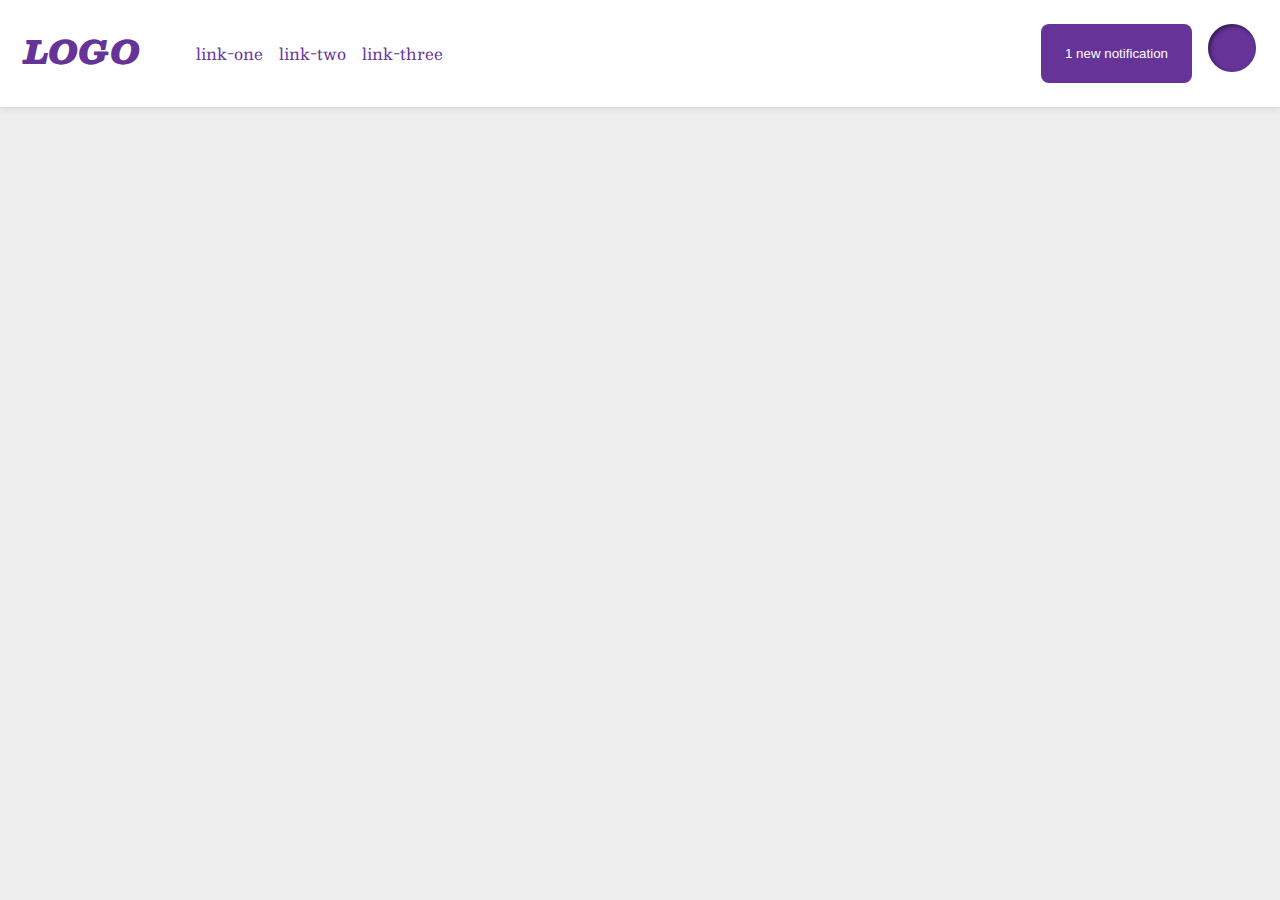
<file: flex/03-flex-header-2/index.html>
<!DOCTYPE html>
<html lang="en">
<head>
  <meta charset="UTF-8">
  <meta http-equiv="X-UA-Compatible" content="IE=edge">
  <meta name="viewport" content="width=device-width, initial-scale=1.0">
  <title>Flex Header 2</title>
  <link rel="stylesheet" href="style.css">
</head>
<body>
  <div class="header">
    <div class="left-stuff">
    <div class="logo">
      LOGO
    </div>
    <ul class="links">
      <li><a href="google.com">link-one</a></li>
      <li><a href="google.com">link-two</a></li>
      <li><a href="google.com">link-three</a></li>
    </ul>
    </div>
    <div class="right-stuff">
    <button class="notifications">
      1 new notification
    </button>
    <div class="profile-image"></div>
    </div>
  </div>
</body>
</html>
</file>
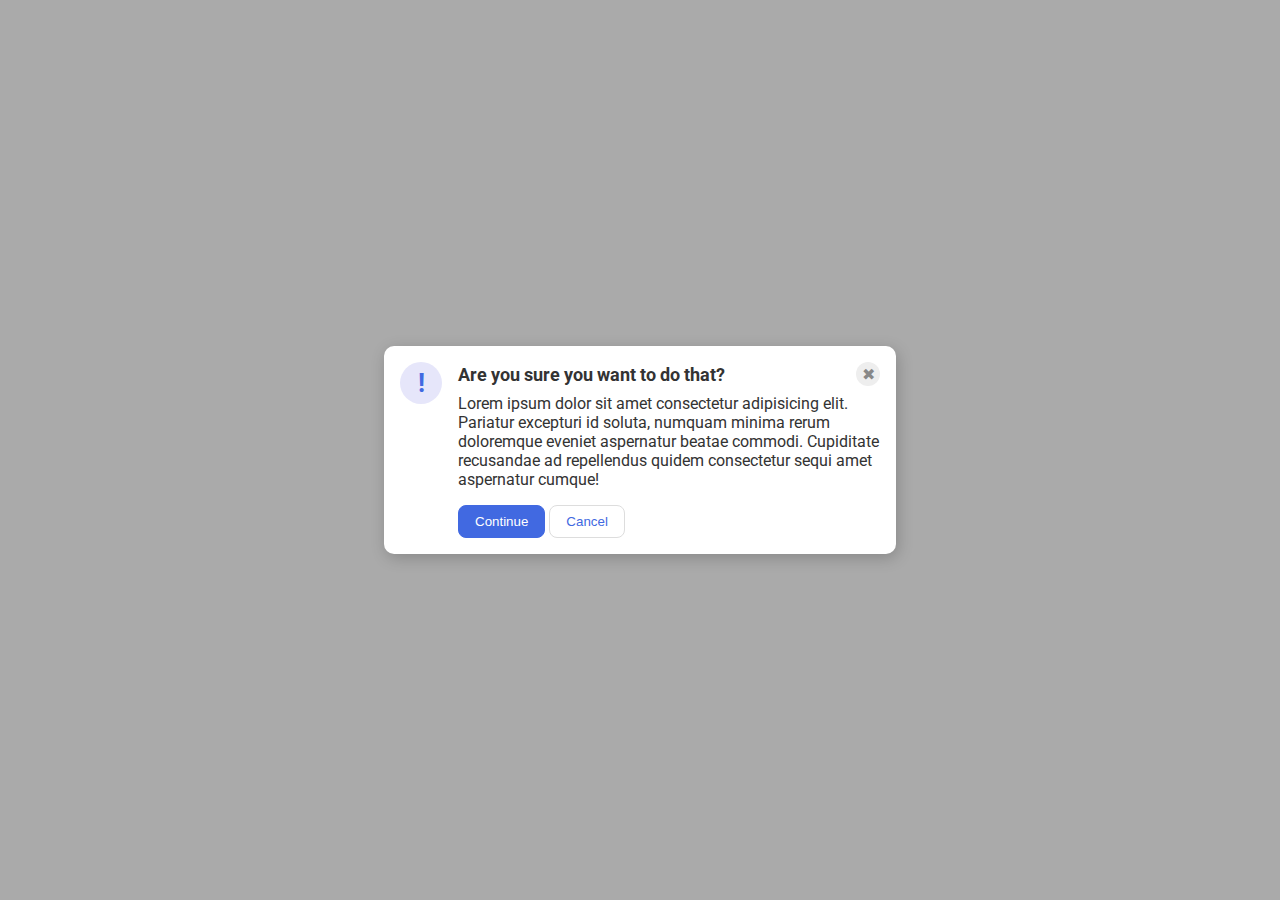
<file: flex/05-flex-modal/index.html>
<!DOCTYPE html>
<html lang="en">
<head>
  <meta charset="UTF-8">
  <meta http-equiv="X-UA-Compatible" content="IE=edge">
  <meta name="viewport" content="width=device-width, initial-scale=1.0">
  <link rel="stylesheet" href="style.css">
  <title>Modal</title>
</head>
<body>
  <div class="modal">
    <div class="icon">!</div>
    <div class="container">
      <div class="header">Are you sure you want to do that?
      <div class="close-button">✖</div>
    </div>
    <div class="text">Lorem ipsum dolor sit amet consectetur adipisicing elit. Pariatur excepturi id soluta, numquam minima rerum doloremque eveniet aspernatur beatae commodi. Cupiditate recusandae ad repellendus quidem consectetur sequi amet aspernatur cumque!</div>
    <button class="continue">Continue</button>
    <button class="cancel">Cancel</button>
  </div>
</body>
</html>
</file>
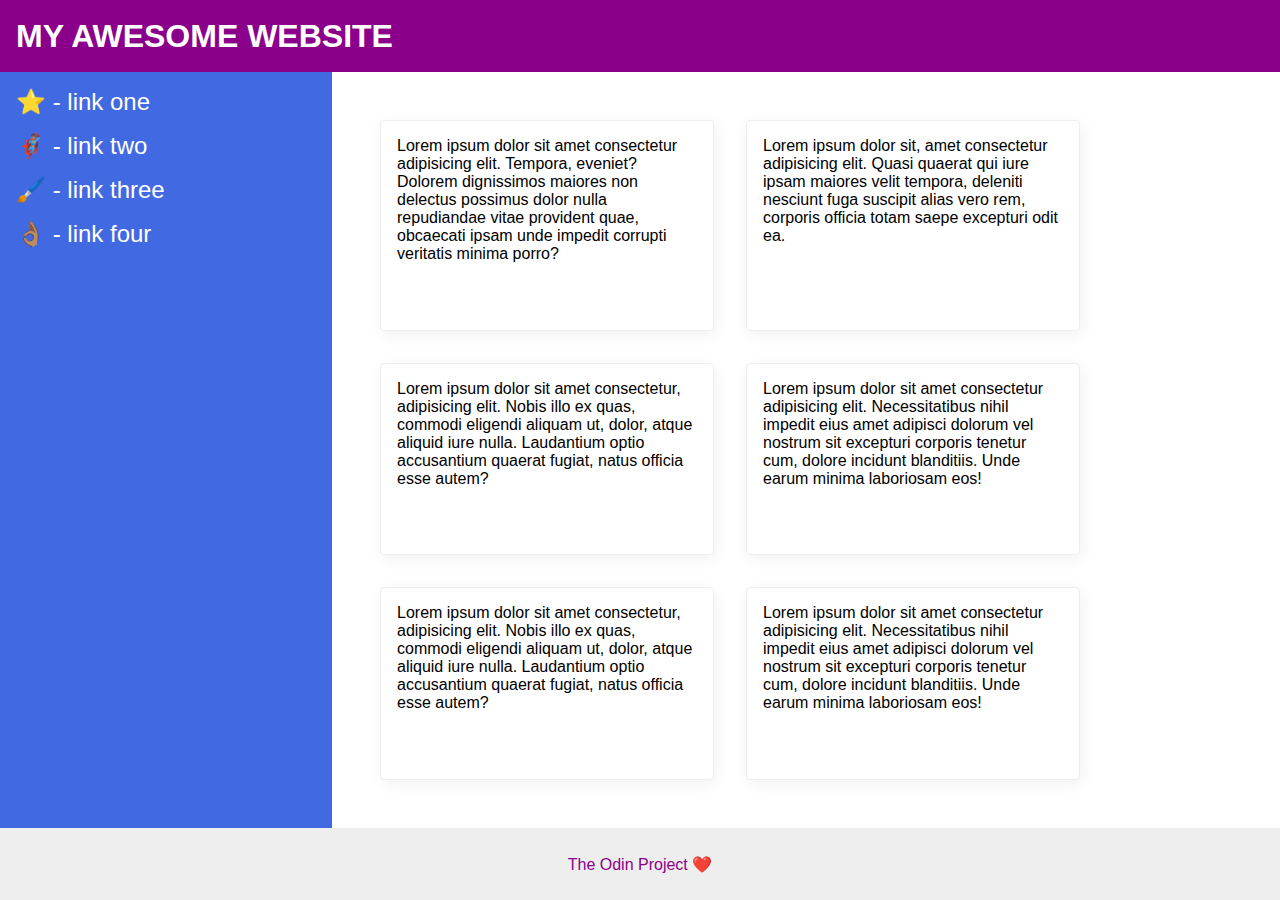
<file: flex/07-flex-layout-2/index.html>
<!DOCTYPE html>
<html lang="en">
<head>
  <meta charset="UTF-8">
  <meta http-equiv="X-UA-Compatible" content="IE=edge">
  <meta name="viewport" content="width=device-width, initial-scale=1.0">
  <title>The Holy Grail</title>
  <link rel="stylesheet" href="style.css">
</head>
<body>
  <div class="header">
    MY AWESOME WEBSITE
  </div>
  <div class="body">
  <div class="sidebar">
    <ul>
      <li><a href="google.com">⭐ - link one</a></li>
      <li><a href="google.com">🦸🏽‍♂️ - link two</a></li>
      <li><a href="google.com">🖌️ - link three</a></li>
      <li><a href="google.com">👌🏽 - link four</a></li>
    </ul>
  </div>
<div class="container">
  <div class="card">Lorem ipsum dolor sit amet consectetur adipisicing elit. Tempora, eveniet? Dolorem dignissimos maiores non delectus possimus dolor nulla repudiandae vitae provident quae, obcaecati ipsam unde impedit corrupti veritatis minima porro?</div>
  <div class="card">Lorem ipsum dolor sit, amet consectetur adipisicing elit. Quasi quaerat qui iure ipsam maiores velit tempora, deleniti nesciunt fuga suscipit alias vero rem, corporis officia totam saepe excepturi odit ea.</div>
  <div class="card">Lorem ipsum dolor sit amet consectetur, adipisicing elit. Nobis illo ex quas, commodi eligendi aliquam ut, dolor, atque aliquid iure nulla. Laudantium optio accusantium quaerat fugiat, natus officia esse autem?</div>
  <div class="card">Lorem ipsum dolor sit amet consectetur adipisicing elit. Necessitatibus nihil impedit eius amet adipisci dolorum vel nostrum sit excepturi corporis tenetur cum, dolore incidunt blanditiis. Unde earum minima laboriosam eos!</div>
  <div class="card">Lorem ipsum dolor sit amet consectetur, adipisicing elit. Nobis illo ex quas, commodi eligendi aliquam ut, dolor, atque aliquid iure nulla. Laudantium optio accusantium quaerat fugiat, natus officia esse autem?</div>
  <div class="card">Lorem ipsum dolor sit amet consectetur adipisicing elit. Necessitatibus nihil impedit eius amet adipisci dolorum vel nostrum sit excepturi corporis tenetur cum, dolore incidunt blanditiis. Unde earum minima laboriosam eos!</div>
</div>
</div> 
  <div class="footer">
    The Odin Project ❤️
  </div>
</body>
</html>
</file>
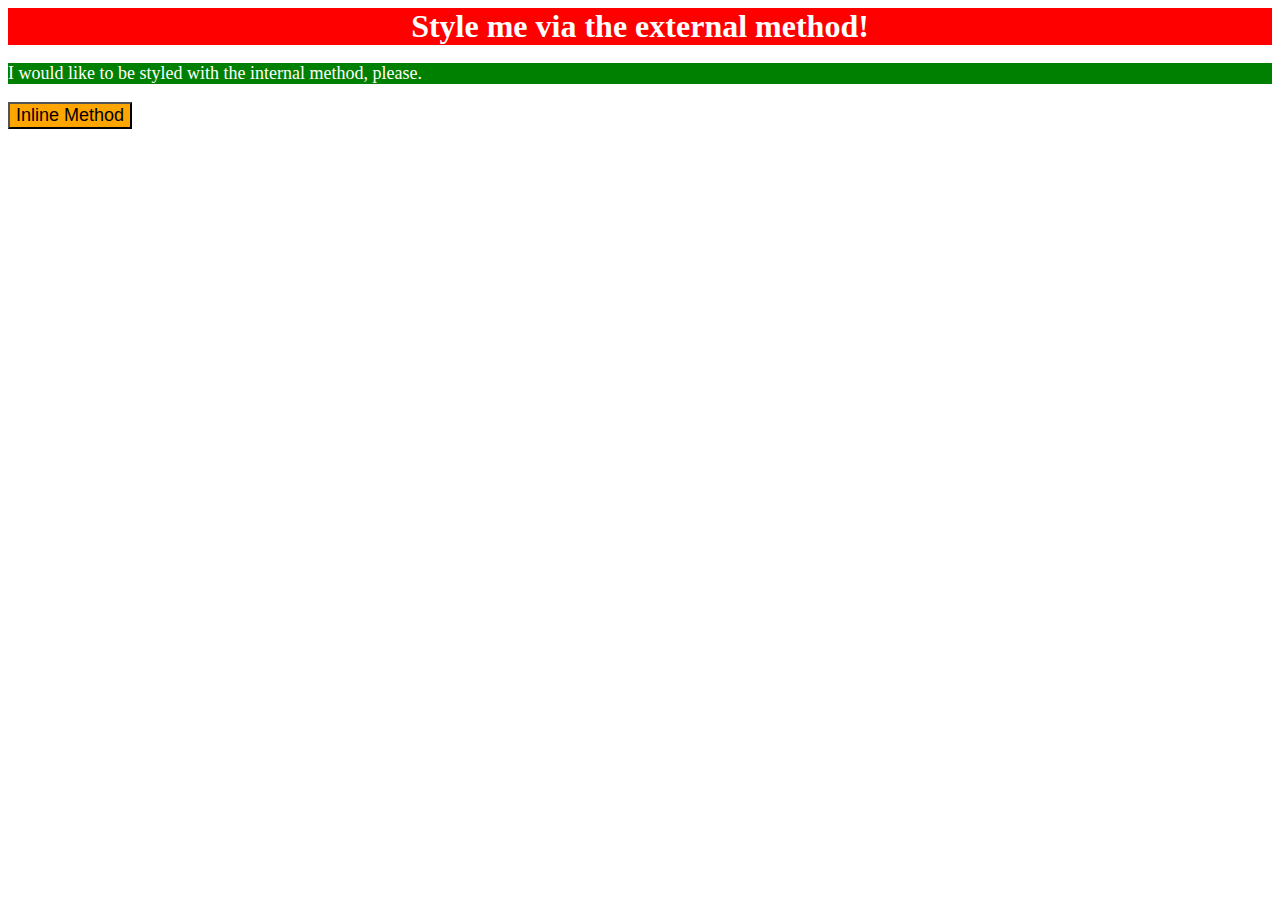
<file: foundations/01-css-methods/index.html>
<!DOCTYPE html>
<html lang="en">
<head>
  <meta charset="UTF-8">
  <meta http-equiv="X-UA-Compatible" content="IE=edge">
  <meta name="viewport" content="width=device-width, initial-scale=1.0">
  <title>Methods for Adding CSS</title>
  <link rel="stylesheet" type="text/css" href="styles.css">
  <style>
    p{
      color: white;
      background-color: green;
      font-size: 18px;
    }
  </style>
</head>
<body>
  <div>Style me via the external method!</div>
  <p>I would like to be styled with the internal method, please.</p>
  <button style="background-color: orange; font-size: 18px;">Inline Method</button>
</body>
</html>
</file>
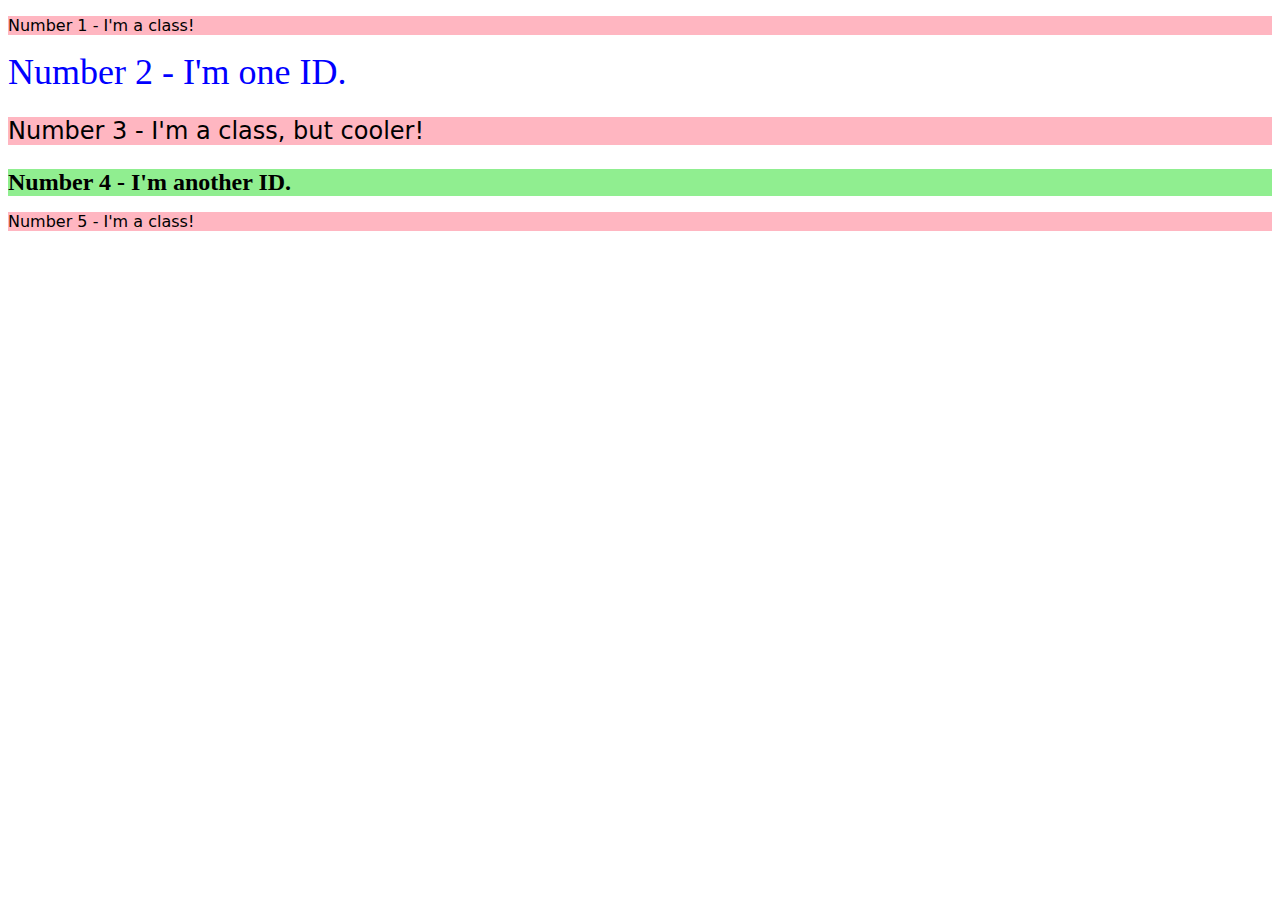
<file: foundations/02-class-id-selectors/index.html>
<!DOCTYPE html>
<html lang="en">
<head>
  <meta charset="UTF-8">
  <meta http-equiv="X-UA-Compatible" content="IE=edge">
  <meta name="viewport" content="width=device-width, initial-scale=1.0">
  <title>Class and ID Selectors</title>
  <link rel="stylesheet" href="style.css">
</head>
<body>
  <p class="c-number1">Number 1 - I'm a class!</p>
  <div id="id-number1">Number 2 - I'm one ID.</div>
  <p class="c-number2">Number 3 - I'm a class, but cooler!</p>
  <div id="id-number2">Number 4 - I'm another ID.</div>
  <p class="c-number3">Number 5 - I'm a class!</p>
</body>
</html>
</file>
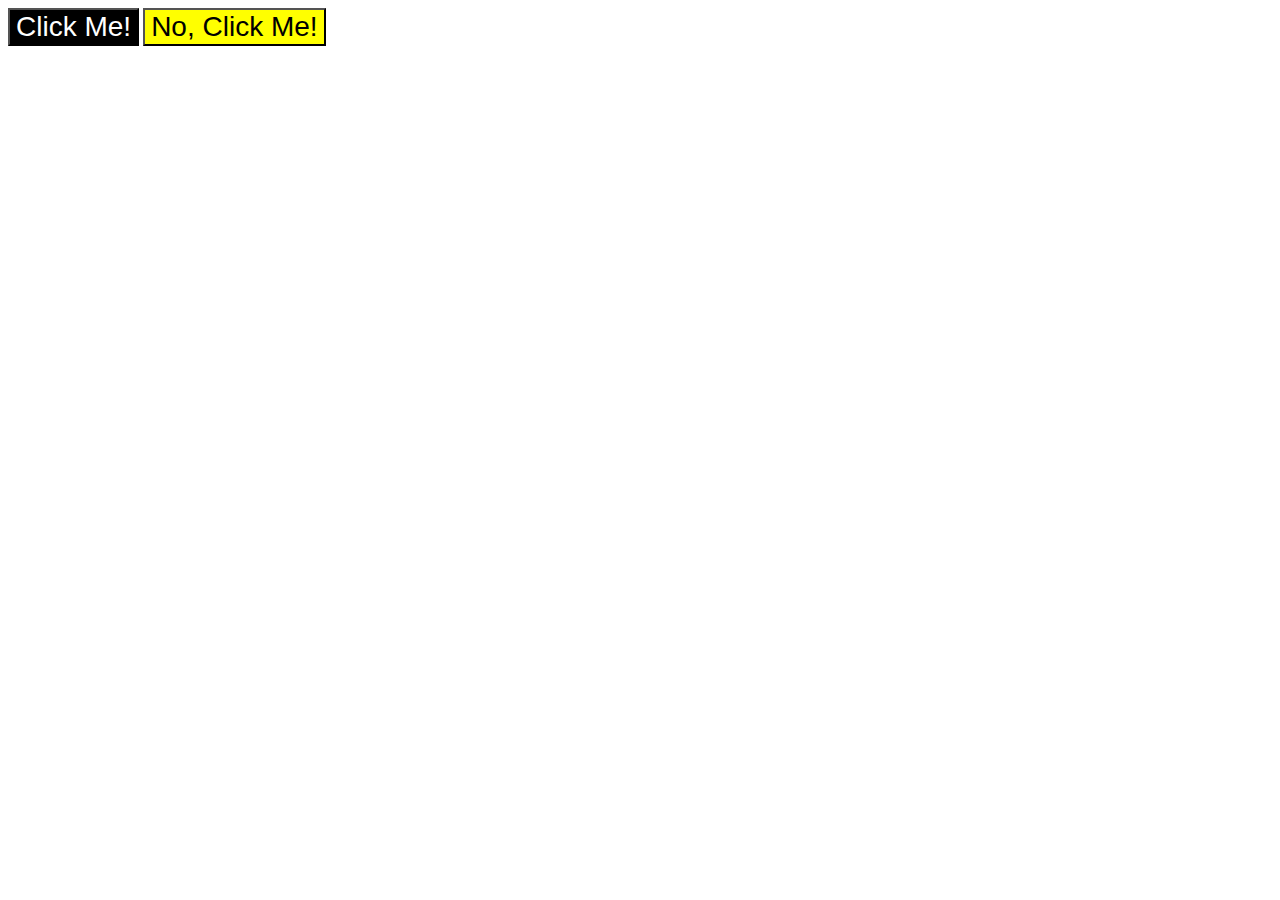
<file: foundations/03-grouping-selectors/index.html>
<!DOCTYPE html>
<html lang="en">
<head>
  <meta charset="UTF-8">
  <meta http-equiv="X-UA-Compatible" content="IE=edge">
  <meta name="viewport" content="width=device-width, initial-scale=1.0">
  <title>Grouping Selectors</title>
  <link rel="stylesheet" href="style.css">
</head>
<body>
  <button class="b1">Click Me!</button>
  <button class="b2">No, Click Me!</button>
</body>
</html>
</file>
<file: flex/03-flex-header-2/style.css>
/* this is some magical font-importing.  
you'll learn about it later. */
@import url('https://fonts.googleapis.com/css2?family=Besley:ital,wght@0,400;1,900&display=swap');

body {
  margin: 0;
  background: #eee;
  font-family: Besley, serif;
}

.header {
  background: white;
  border-bottom: 1px solid #ddd;
  box-shadow: 0 0 8px rgba(0,0,0,.1);
  display: flex;
  justify-content: space-between;
  padding: 8px;
}

.profile-image {
  background: rebeccapurple;
  box-shadow: inset 2px 2px 4px rgba(0,0,0,.5);
  border-radius: 50%;
  width: 48px;
  height:  48px;
}

.logo {
  color: rebeccapurple;
  font-size: 32px;
  font-weight: 900;
  font-style: italic;
}

button {
  border: none;
  border-radius: 8px;
  background: rebeccapurple;
  color: white;
  padding: 8px 24px;
}

a {
  /* this removes the line under our links */
  text-decoration: none;
  color: rebeccapurple;
}

ul {
  list-style-type: none;
  display: flex;
  gap: 16px;
}

.right-stuff, .left-stuff{
  display: flex;
  justify-content: center;
  padding: 8px;
  margin: 8px;
  gap: 16px;
}
</file>
<file: flex/05-flex-modal/style.css>
@import url('https://fonts.googleapis.com/css2?family=Roboto:wght@400;700&display=swap');

html, body {
  height: 100%;
}

body {
  font-family: Roboto, sans-serif;
  margin: 0;
  background: #aaa;
  color: #333;
  /* I'll give you this one for free */
  display: flex;
  align-items: center;
  justify-content: center;
}

.modal {
  background: white;
  width: 480px;
  border-radius: 10px;
  box-shadow: 2px 4px 16px rgba(0,0,0,.2);
}

.icon {
  color: royalblue;
  font-size: 26px;
  font-weight: 700;
  background: lavender;
  width: 42px;
  height: 42px;
  border-radius: 50%;
  display: flex;
  align-items: center;
  justify-content: center;
}

.close-button {
  background: #eee;
  border-radius: 50%;
  color: #888;
  font-weight: 400;
  font-size: 16px;
  height: 24px;
  width: 24px;
  display: flex;
  align-items: center;
  justify-content: center;
}

button {
  padding: 8px 16px;
  border-radius: 8px;
}

button.continue {
  background: royalblue;
  border: 1px solid royalblue;
  color: white;
}

button.cancel {
  background: white;
  border: 1px solid #ddd;
  color: royalblue;
}

/* SOLUTION: */

.modal {
  display: flex;
  gap: 16px;
  padding: 16px;
}

.icon {
  /* this keeps the icon from getting smashed by the text */
  flex-shrink: 0;
}

.header {
  display: flex;
  align-items: center;
  justify-content: space-between;
  font-size: 18px;
  font-weight: 700;
  margin-bottom: 8px;
}

.text {
  margin-bottom: 16px;
}
</file>
<file: flex/07-flex-layout-2/style.css>
body {
  font-family: -apple-system, BlinkMacSystemFont, 'Segoe UI', Roboto, Oxygen, Ubuntu, Cantarell, 'Open Sans', 'Helvetica Neue', sans-serif;
  margin: 0;
  min-height: 100vh;
  display: flex;
  flex-direction: column;
}

.header {
  height: 72px;
  background: darkmagenta;
  color: white;
  font-size: 32px;
  font-weight: 900;
  display: flex;
  align-items: center;
  padding-left: 16px;
}

.body{
  flex: 1;
  display: flex;
}

.sidebar {
  width: 300px;
  background: royalblue;
  flex-shrink: 0;
  padding: 16px;
}

ul {
  list-style-type: none;
  margin: 0;
  padding: 0;
}

li {
  margin-bottom: 16px;
}

a {
  color: white;
  text-decoration: none;
  font-size: 24px;
}

.container{
  padding: 32px;
  display: flex;
  flex-wrap: wrap;
}

.card {
  border: 1px solid #eee;
  box-shadow: 2px 4px 16px rgba(0,0,0,.06);
  border-radius: 4px;
  padding: 16px;
  margin: 16px;
  width: 300px;
}

.footer {
  height: 72px;
  background: #eee;
  color: darkmagenta;
  display: flex;
  justify-content: center;
  align-items: center;
}
</file>
<file: foundations/01-css-methods/styles.css>
div{
    background-color: red;
    font-size: 32px;
    font-weight: bold;
    color: white;
    text-align: center;
}
</file>
<file: foundations/02-class-id-selectors/style.css>
.c-number1,
.c-number2,
.c-number3{
    background-color: lightpink;
    font-family: Verdana, DejaVu Sans, sans-serif;
}

.c-number2{
    font-size: 24px;
}

#id-number1{
    font-size: 36px;
    color: blue;
}

#id-number2{
    background-color: lightgreen;
    font-size: 24px;
    font-weight: bold;
}
</file>
<file: foundations/03-grouping-selectors/style.css>
.b1,
.b2{
    font-size: 28px;
    font-family: Helvetica, Times New Roman, sans-serif;
}

.b1{
    background-color: black;
    color: white;
}

.b2{
    background-color: yellow;
}
</file>
